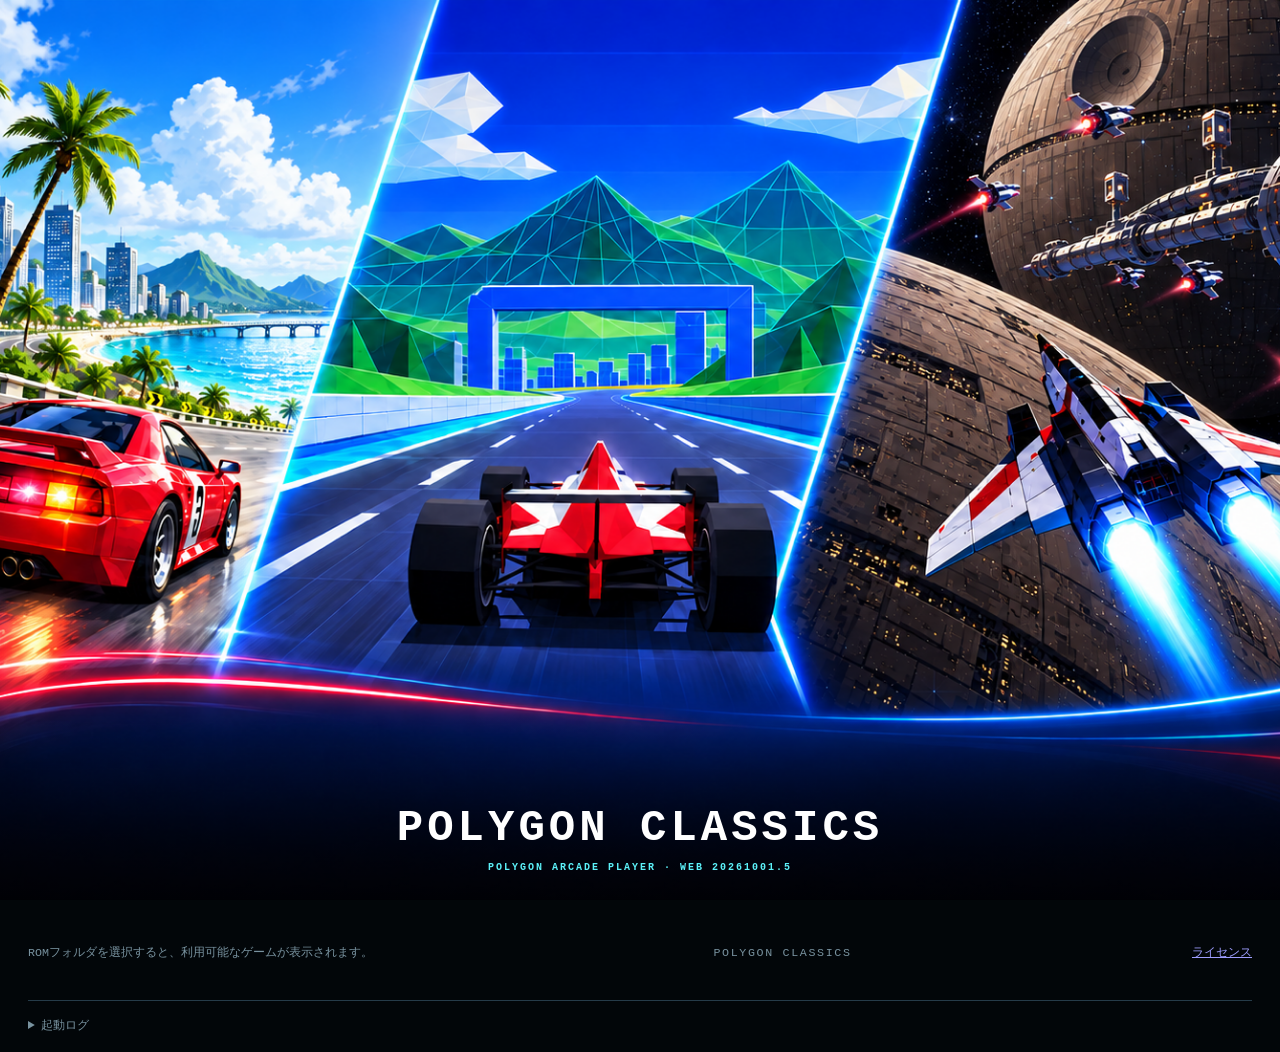
<file: docs/index.html>
<!doctype html>
<html lang="ja">
<head>
<meta charset="utf-8">
<meta name="viewport" content="width=device-width, initial-scale=1, viewport-fit=cover">
<meta name="theme-color" content="#080d16">
<meta name="apple-mobile-web-app-capable" content="yes">
<title>Polygon Classics · Web Preview</title>
<link rel="manifest" href="manifest.webmanifest">
<link rel="apple-touch-icon" href="icon-192.png">
<meta name="apple-mobile-web-app-title" content="Polygon Classics">
<meta name="description" content="手元のROMをブラウザで読み込むアーケードエミュレータ。GPU描画、ワイド表示、タッチ操作に対応。ROMは同梱しません。">
<link rel="stylesheet" href="style.css">
<link rel="icon" type="image/png" href="icon-192.png">
</head>
<body>
<button id="brand-splash" aria-label="タイトルを閉じてゲーム選択へ"><span class="splash-brand">POLYGON CLASSICS<small>POLYGON ARCADE PLAYER · WEB 20261001.5</small></span></button>
<main>
<header><a class="brand" href="#" id="home" aria-label="起動メニューへ"><span class="brand-symbol" aria-hidden="true">⬡</span><h1>POLYGON CLASSICS</h1></a><span class="eyebrow">WEB EDITION · 20261001.5</span></header>
<section id="boot-error" role="alert" tabindex="-1" hidden><strong>ゲームを起動できませんでした</strong><p id="boot-error-message"></p></section>
<section id="menu" class="native-configuration" aria-label="ゲーム選択と起動設定">
 <div class="native-title"><img id="title-logo" alt="" hidden><h2 id="title-name">POLYGON CLASSICS</h2><span class="eyebrow">WEB EDITION · 20261001.5</span><span class="configuration-caption">SYSTEM CONFIGURATION</span></div>
 <div class="native-columns">
  <nav class="native-tabs" aria-label="設定"><p class="eyebrow">SETTINGS</p><button id="display-tab" class="active" aria-current="page">DISPLAY</button><button id="video-menu">VIDEO OPTIONS</button><button id="input-menu">CONTROLS</button><button id="ranking-menu" hidden>HIGH SCORE</button></nav>
  <div class="native-panel"><div class="panel-heading"><span>VIDEO</span><span>01 / 03</span></div>
   <section class="controls" id="setup" aria-label="起動設定">
    <label id="game-choice" hidden>GAME<select id="system" disabled></select></label>
    <label>DISPLAY<select id="setting-display"><option value="Original">4:3</option><option value="FHD" selected>FHD</option><option value="UltraWide">Ultra Wide</option></select></label>
    <label>RESOLUTION<output id="display-resolution">1920 × 1080 / 16:9</output></label>
    <p id="display-warning" class="note" hidden>Ultra Wideでは、ゲームや場面によって画像の乱れ・ちらつき・表示欠けが発生する可能性があります。気になる場合はFHDまたは4:3をご利用ください。</p>
    <label>LAUNCH TARGET<select id="target"><option value="web">ブラウザ版</option><option value="native" disabled>Windows / Macアプリ</option></select></label>
    <div class="rom folder-row"><span>ROM FOLDER</span><div><input id="rom" type="file" webkitdirectory multiple hidden aria-label="ROMフォルダを選択"><button id="choose-folder" type="button">ROMフォルダを選択</button><small id="folder-summary">フォルダ未選択</small><small id="rom-hint"></small></div></div>
    <div class="rom-actions"><button id="local" hidden disabled>保存済みROMで開始</button><button id="start" disabled>このフォルダで開始</button></div>
   </section>
   <p id="selection">ROMフォルダからゲームと補助ROMのZIPを自動で読み込みます。サーバーへ送信しません。</p><p id="status" role="status">起動環境を確認しています…</p>
  </div>
  <aside class="native-side"><p class="eyebrow">GAME INFORMATION</p><strong id="selected-game"></strong><p id="selected-family"></p><div class="side-rule"></div><p>POLYGON CLASSICS</p><p>LOCAL ROM PLAYER</p><p id="renderer-status" role="status">GPU / WebGPU</p></aside>
 </div>
 <div class="native-actions"><button id="title-button">TITLE</button><button id="quit">EXIT</button><button id="restore-defaults">RESTORE DEFAULTS</button><button id="play" class="primary" disabled>▶ &nbsp; START GAME</button></div>
</section>
<details class="web-info"><summary>Web版の利用について</summary><p>ROMフォルダを選ぶと、ゲームを切り替えても同じフォルダを使えます。ページの再読み込み後は再選択してください。ホーム画面やDockへの追加も利用できます。</p><p>GPU描画にはWebGPU対応ブラウザとHTTPSまたはlocalhostが必要です。通信対戦はWeb版では未対応です。傾きセンサにはHTTPSと利用許可が必要です。iPhone Safariは端末振動に非対応です。</p></details>
<section class="screen" id="screen" aria-label="ゲーム画面" hidden>
  <iframe id="game" title="ゲーム画面" src="player.html" allow="autoplay; fullscreen; gamepad" allowfullscreen></iframe>
  <div id="stick-surface" hidden aria-label="タッチスティック"><div id="stick-ring" hidden><i></i></div></div>
  <button id="pause-toggle" hidden aria-label="ポーズメニュー" aria-expanded="false" aria-controls="pause-panel">☰</button>
  <section id="pause-panel" hidden aria-label="ポーズメニュー"><h2>PAUSED</h2><button id="resume" class="primary">▶ 再開</button><div class="pause-actions"><button data-menu-key="Digit5">コイン</button><button data-menu-key="Digit1">スタート</button><button data-menu-key="Enter">OK</button></div><p>コイン・スタート・OKを押すと再開します。</p></section>
  <div id="cover"><span class="eyebrow">SYSTEM / LOADING</span><h2>LOADING...</h2><p>基板をチェックしています…</p></div>
</section>
<div id="game-tools" hidden><button id="stop">ゲームを終了してメニューへ</button><button id="fullscreen">全画面</button><button id="recenter-motion">中央補正</button></div>
<section id="touch-controls" aria-label="タッチ操作" hidden>
  <div class="touch-main" id="shoot-controls"><div class="dpad" aria-label="照準"><button data-key="ArrowUp" aria-label="照準を上へ">▲</button><button data-key="ArrowLeft" aria-label="照準を左へ">◀</button><button data-key="ArrowDown" aria-label="照準を下へ">▼</button><button data-key="ArrowRight" aria-label="照準を右へ">▶</button></div><button data-key="AltLeft" id="secondary-fire" hidden>BOMB</button><button id="primary-fire" class="fire" data-key="ControlLeft">FIRE<small>押し続けて連射</small></button></div>
<div id="race-controls" hidden>
<div class="race-extras"><button data-key="Space" data-race="srallyc">HANDBRAKE</button>
<button data-key="KeyD" data-race="vr">VR1</button><button data-key="KeyF" data-race="vr">VR2</button><button data-key="KeyG" data-race="vr">VR3</button><button data-key="KeyH" data-race="vr">VR4</button>
<button data-key="KeyZ" data-race="vr,system22">SHIFT −</button><button data-key="KeyX" data-race="vr,system22">SHIFT ＋</button>
<button data-key="KeyA" data-race="model2">N</button><button data-key="KeyS" data-race="model2">1</button><button data-key="KeyD" data-race="model2">2</button><button data-key="KeyF" data-race="model2">3</button><button data-key="KeyG" data-race="model2">4</button><button data-key="KeyH" data-race="model2">VIEW</button>
</div><div class="race-main"><div><button data-key="ArrowLeft">◀</button><button data-key="ArrowRight">▶</button></div><div><button data-key="ArrowDown">BRAKE</button><button data-key="ArrowUp">ACCEL</button></div></div>
</div>
</section>
<section id="ended" hidden><h2>終了しました。</h2><p>このタブを閉じられます。</p><button id="return">起動メニューへ戻る</button></section>
<footer><p id="control-summary">5 コイン / 1 スタート / 矢印キー 照準 / Ctrl 発射</p><span id="game-label">POLYGON CLASSICS</span> <a href="licenses.html">ライセンス</a></footer>
<details><summary>起動ログ</summary><pre id="log"></pre></details>
<dialog id="video-dialog"><form method="dialog"><div class="dialog-heading"><h2>描画設定</h2><button aria-label="閉じる">×</button></div><p>ゲーム開始時に反映します。</p><label class="check"><input id="setting-fullscreen" type="checkbox">全画面で開始</label><label class="check"><input id="setting-fps" type="checkbox">速度を表示（ネイティブ版）</label><label>ポリゴン描画<select id="setting-renderer"><option value="GPU">GPU</option><option value="CPU">CPU</option></select></label><label>表示方式<select id="setting-render-style"><option value="Solid">通常表示</option><option value="Wireframe">3Dワイヤーフレーム</option></select></label><label>UIの発光<select id="setting-glow"><option value="Off">なし</option><option value="Weak">弱</option><option value="Medium">中</option><option value="Strong">強</option></select></label><p id="video-note" class="note"></p><button class="primary save">設定を保存</button></form></dialog>
<dialog id="input-dialog"><form method="dialog"><div class="dialog-heading"><h2>操作設定</h2><button aria-label="閉じる">×</button></div><label>照準操作<select id="setting-aim"><option value="Mouse">マウス（対応ゲーム）</option><option value="Keyboard">キーボード</option></select></label><label class="check"><input id="setting-touch" type="checkbox">画面内の操作ボタンを表示</label><div id="motion-options"><label class="check"><input id="setting-tilt" type="checkbox">傾き操作</label><label class="check"><input id="setting-level" type="checkbox">水平維持（GPU）</label><label class="check"><input id="setting-haptics" type="checkbox">振動</label><p id="haptic-support"></p><button type="button" id="enable-motion">傾きセンサを有効にする</button><button type="button" id="test-haptic">振動テスト</button><p id="motion-status" role="status"></p></div><p>タッチスティックは触れた位置が中心です。ドラッグで操作し、離すと中央に戻ります。シューティングは操作中に自動射撃、対応ゲームでは2本目の指で追加射撃。</p><dl><dt>コイン / スタート</dt><dd>5 / 1</dd><dt>照準 / 発射</dt><dd>矢印キー / Ctrl<br>マウス操作時は移動 / 左クリック</dd><dt>細かなキー設定</dt><dd>ゲーム中にTab</dd></dl><p class="note">対応ゲームではマウス移動で照準、左クリックで発射できます。操作方式はゲーム開始時に反映します。レースゲームは左右キーでハンドル、上キーでアクセル、下キーでブレーキ。iPhoneは画面内の操作ボタンを使います。複数のボタンを同時に押せます。</p><button class="primary save">設定を保存</button></form></dialog>
<dialog id="ranking-dialog">
 <div class="dialog-heading"><h2>ハイスコア管理</h2><button id="ranking-close" aria-label="閉じる">×</button></div>
 <p>World · ST2のランキングです。プレイ中は自動保存し、次の起動で復元します。設定・照準の調整値は変更しません。</p>
 <p id="ranking-status" role="status"></p>
 <table id="ranking-table"><thead><tr><th>順位</th><th>名前</th><th>スコア</th></tr></thead><tbody></tbody></table>
 <div class="ranking-actions"><button id="ranking-save">保存</button><button id="ranking-backup">バックアップ</button><button id="ranking-import">ファイルから復元</button><input id="ranking-file" type="file" accept=".json,application/json" hidden></div>
 <label>保存済みバックアップ<select id="ranking-backups"></select></label>
 <div class="ranking-actions"><button id="ranking-restore">選択したバックアップを復元</button><button id="ranking-reset">ランキングをリセット</button></div>
 <p>復元・リセットの前には現在のランキングを自動バックアップします。リセットはゲーム標準のランキングへ戻します。</p>
</dialog>
</main><script type="module" src="app.mjs"></script>
</body></html>
</file>
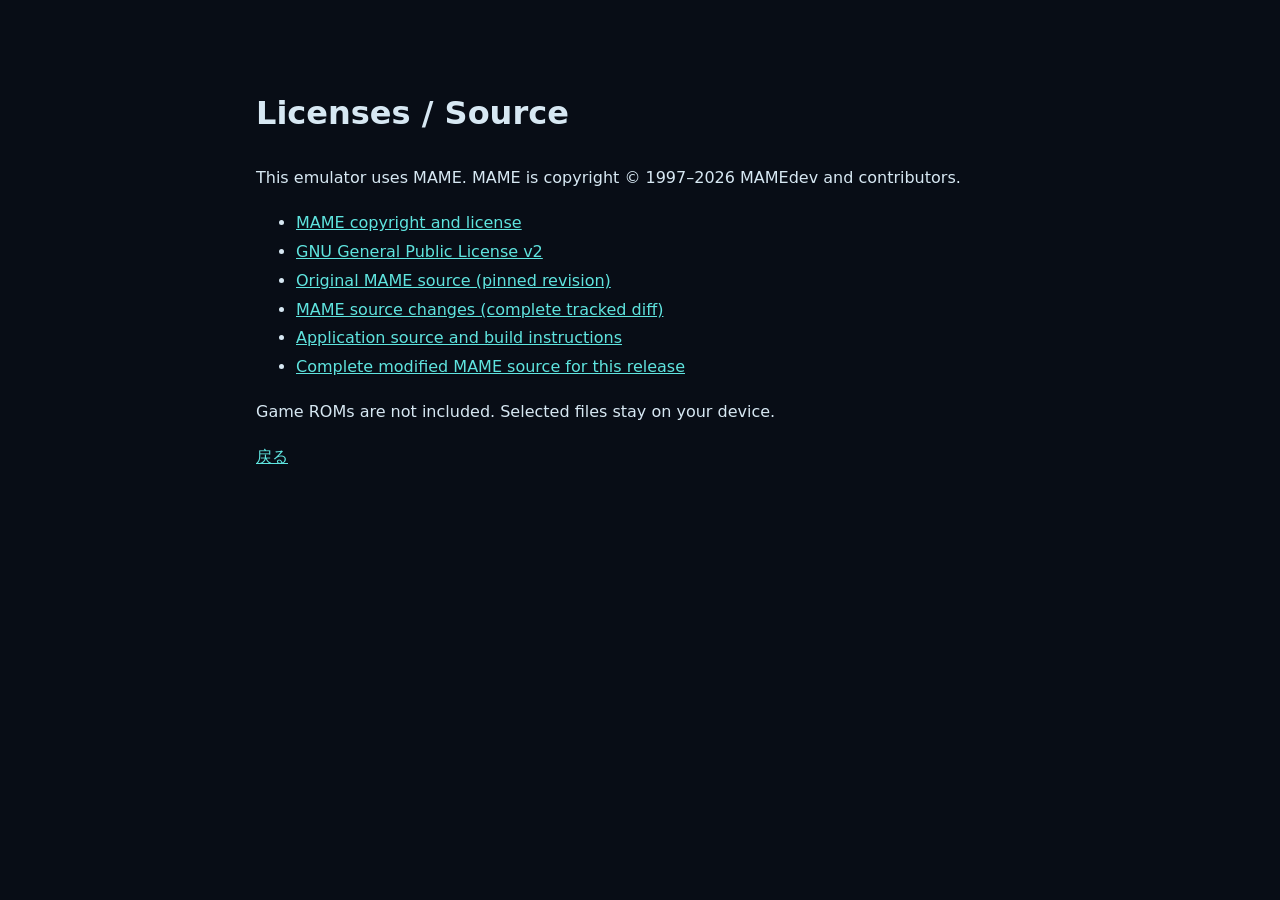
<file: docs/licenses.html>
<!doctype html><html lang="ja"><meta charset="utf-8"><meta name="viewport" content="width=device-width"><title>StarBlade — Licenses</title><style>body{max-width:48rem;margin:3rem auto;padding:1rem;background:#080d16;color:#d7e8f3;font:16px/1.8 system-ui}a{color:#5fe4df}</style><h1>Licenses / Source</h1><p>This emulator uses MAME. MAME is copyright © 1997–2026 MAMEdev and contributors.</p><ul><li><a href="licenses/MAME.txt">MAME copyright and license</a></li><li><a href="licenses/GPL-2.0">GNU General Public License v2</a></li><li><a href="https://github.com/mamedev/mame/tree/9d6e9c51c18dd7849e3265b89d6dfd63e1f7dcfb">Original MAME source (pinned revision)</a></li><li><a href="https://github.com/Hidecade/polygon-classics/blob/main/source/mame-web.patch">MAME source changes (complete tracked diff)</a></li><li><a href="https://github.com/Hidecade/polygon-classics">Application source and build instructions</a></li><li><a href="https://github.com/Hidecade/polygon-classics/releases/download/web-20261001.2/mame-web-source-20261001.2.tar.gz">Complete modified MAME source for this release</a></li></ul><p>Game ROMs are not included. Selected files stay on your device.</p><a href="./">戻る</a></html>
</file>
<file: docs/style.css>
:root{color-scheme:dark;font-family:system-ui,"Yu Gothic",sans-serif;background:#080d16;color:#deecf6;font-size:16px}*{box-sizing:border-box}[hidden]{display:none!important}body{margin:0;background:radial-gradient(ellipse at 20% 15%,#10283866,transparent 60%)}main{max-width:1240px;margin:auto;padding:32px 40px}header{display:flex;align-items:center;justify-content:space-between;margin-bottom:28px}.brand{text-decoration:none;color:inherit}.eyebrow{font-size:.67rem;letter-spacing:.22em;color:#7796ac}h1{font-size:1.85rem;letter-spacing:.12em;margin:7px 0;font-weight:850}h1 span{color:#72e2d1}.resolution{font-size:.72rem;letter-spacing:.08em;color:#849eaf;border:1px solid #28404f;padding:10px}.launch-menu{display:grid;grid-template-columns:1.1fr 1fr;min-height:490px;border:1px solid #2a414e;background:#0b1522}.intro{position:relative;overflow:hidden;padding:40px;background:radial-gradient(1px 1px at 15% 24%,#cff 90%,transparent),radial-gradient(1px 1px at 70% 67%,#8bb 90%,transparent),radial-gradient(1px 1px at 44% 12%,#fff 90%,transparent),radial-gradient(ellipse at 50% 30%,#163748,#0b1522 70%);background-size:147px 161px,199px 231px,257px 139px,100% 100%}.intro h2{font-size:2.3rem;margin:170px 0 12px;letter-spacing:.1em}.intro p{color:#9ab1c3;margin:0}.hud-note{display:block;margin-top:30px;font:10px monospace;letter-spacing:.15em;color:#6e939c}.hud-note b{padding:0 12px;color:#74dfce}.reticle{position:absolute;left:52%;top:28%;width:130px;height:130px;border:1px solid #62caba55;transform:rotate(45deg)}.reticle:before,.reticle:after{content:"";position:absolute;background:#72e2d177}.reticle:before{width:1px;height:190px;left:64px;top:-30px}.reticle:after{height:1px;width:190px;top:64px;left:-30px}.menu-panel{padding:38px;border-left:1px solid #29404e}.menu-item{display:flex;width:100%;justify-content:space-between;align-items:center;text-align:left;padding:18px 20px;margin:12px 0;border:1px solid #324655;background:#101f2e;border-radius:3px;font-size:1.05rem;letter-spacing:.08em}.menu-item small{display:block;font:10px monospace;letter-spacing:.15em;margin-bottom:7px;color:#7d99ab}.menu-item b{font-size:24px;font-weight:400;color:#84aeaf}.primary{background:#73e0ce;color:#092027;border-color:#73e0ce;font-weight:700}.primary small,.primary b{color:#1c5657}.quiet{background:transparent}.menu-item:hover:not(:disabled){border-color:#89eada;transform:translateX(3px)}button,select,input{font:inherit}button,select{min-height:44px;padding:10px 15px;border:1px solid #38515f;border-radius:3px;background:#122333;color:inherit}button{cursor:pointer;touch-action:manipulation}button.primary{background:#73e0ce;color:#092027}button:disabled{opacity:.4;cursor:not-allowed}:focus-visible{outline:2px solid #9de9e3;outline-offset:4px}#status{font-size:.8rem;line-height:1.6;min-height:2.5em;color:#adc4d0}.controls{display:flex;gap:16px;align-items:end;flex-wrap:wrap;margin-top:24px;padding:20px 0;border-bottom:1px solid #253b49}label{display:flex;flex-direction:column;gap:8px;font-size:.82rem;color:#b6cbd6}.rom{flex:1;min-width:220px}input{max-width:100%}small,.note{font-size:.74rem;color:#839faf;line-height:1.7}#selection{font-size:.76rem;color:#839faf;line-height:1.7}footer{display:flex;justify-content:space-between;gap:20px;align-items:center;font-size:.73rem;color:#78929f;margin:24px 0;line-height:1.7}footer span{letter-spacing:.14em;white-space:nowrap}details{border-top:1px solid #253b49;padding-top:16px;font-size:.75rem;color:#78929f}pre{white-space:pre-wrap;overflow-wrap:anywhere;max-height:200px;overflow:auto}.screen{position:relative;overflow:hidden;aspect-ratio:16/9;background:#000;border:1px solid #294057}#game{position:absolute;left:50%;top:50%;border:0;width:1920px;height:1080px;transform:translate(-50%,-50%) scale(var(--game-scale,1));transform-origin:center}#cover{position:absolute;inset:0;display:grid;place-content:center;text-align:center;background:#0b1522;padding:24px}#cover h2{font-size:1.4rem}#cover p{font-size:.8rem;color:#91a8b8}.screen:fullscreen,.screen.expanded{width:100vw;height:100dvh;aspect-ratio:auto!important;border:0}.screen.expanded{position:fixed;inset:0;z-index:8}#game-tools{display:flex;gap:12px;margin:12px 0}body.expanded #game-tools{position:fixed;z-index:10;top:env(safe-area-inset-top,0);left:12px}body.expanded #touch-controls{position:fixed;z-index:10;bottom:env(safe-area-inset-bottom,0);left:0;right:0;padding:12px;background:#08101cc9}dialog{background:#101d2a;color:#deecf6;border:1px solid #47616a;border-radius:8px;width:min(440px,calc(100vw - 28px));padding:26px}dialog::backdrop{background:#000a;backdrop-filter:blur(5px)}.dialog-heading{display:flex;justify-content:space-between;align-items:center}.dialog-heading h2{font-size:1.35rem;margin:0}.dialog-heading button{font-size:22px;background:transparent;border:0}dialog p{font-size:.8rem;color:#9eb7c8;line-height:1.7}dialog label{margin:20px 0}.check{flex-direction:row;align-items:center}.check input{width:20px;height:20px;accent-color:#73e0ce}.save{width:100%;margin-top:12px}dl{font-size:.85rem;line-height:1.8}dt{color:#8facbd;margin-top:12px}dd{margin:0}.touch-top{display:flex;gap:10px;align-items:center}.touch-top span{margin-left:auto;font-size:11px;color:#78929f}.touch-main{display:flex;justify-content:space-between;align-items:center;margin-top:12px;gap:20px}.dpad{display:grid;grid-template-columns:repeat(3,56px);grid-template-rows:repeat(2,50px);gap:5px}.dpad button:first-child{grid-column:2}.dpad button:nth-child(2){grid-row:2;grid-column:1}.dpad button:nth-child(3){grid-row:2;grid-column:2}.dpad button:nth-child(4){grid-row:2;grid-column:3}.fire{width:120px;min-height:102px;background:#25473e;border-color:#70d9be;letter-spacing:.15em}.fire small{display:block;font-size:10px;letter-spacing:0;margin-top:8px}[data-key]{touch-action:none;user-select:none;-webkit-user-select:none;-webkit-touch-callout:none}[data-key].pressed{background:#73e0ce;color:#092027}#ended{text-align:center;padding:100px 20px}body.playing #setup,body.playing #selection{display:none}body.playing footer{margin:12px 0}
@media(max-width:650px),(pointer:coarse) and (max-width:950px){main{padding:20px max(16px,env(safe-area-inset-left)) max(20px,env(safe-area-inset-bottom))}header{margin-bottom:18px}h1{font-size:1.4rem}.resolution{font-size:10px;padding:7px}.resolution span{display:none}.launch-menu{grid-template-columns:1fr;min-height:0}.intro{padding:24px;min-height:160px}.intro h2{font-size:1.6rem;margin:35px 0 8px}.intro p{font-size:.8rem}.hud-note{display:none}.reticle{width:85px;height:85px;left:auto;right:30px;top:35px}.reticle:before{height:120px;left:42px;top:-18px}.reticle:after{width:120px;top:42px;left:-18px}.menu-panel{border-left:0;border-top:1px solid #29404e;padding:18px}.menu-panel>.eyebrow{margin-top:0}.menu-item{min-height:68px;padding:13px 17px}.menu-item small{font-size:9px;margin-bottom:4px}#status{margin-bottom:0}.controls{gap:14px;padding:16px 0}.controls>label{flex:1;min-width:130px}.controls>.rom{flex-basis:100%}.controls>button{flex:1}#start,#local{font-size:.8rem}footer{display:block;font-size:.7rem}footer span{display:none}#game-tools button{font-size:.7rem;padding:8px}.screen{border:0}body.playing main{padding-top:10px}body.playing header{margin-bottom:10px}body.playing header .eyebrow{display:none}}
@media(pointer:coarse) and (orientation:landscape) and (max-height:550px){body.playing header,body.playing footer,body.playing details{display:none}body.playing main{padding:0}.screen{height:100dvh;aspect-ratio:auto!important}#game-tools{position:fixed;z-index:10;top:0;left:12px}#touch-controls{position:fixed;z-index:10;inset:0;pointer-events:none;padding:60px max(12px,env(safe-area-inset-right)) 10px max(12px,env(safe-area-inset-left));display:flex;flex-direction:column;justify-content:space-between}#touch-controls button{pointer-events:auto;background:#142d35bf}#touch-controls .touch-top{justify-content:flex-end}#touch-controls .touch-top span{display:none}.touch-main{margin:0}}

#ranking-dialog{width:min(640px,calc(100vw - 28px));max-height:90vh;overflow:auto}#ranking-table{width:100%;border-collapse:collapse;font-variant-numeric:tabular-nums}#ranking-table th,#ranking-table td{text-align:left;padding:8px 12px;border-bottom:1px solid #29404e}#ranking-table th:last-child,#ranking-table td:last-child{text-align:right}.ranking-actions{display:flex;gap:10px;flex-wrap:wrap;margin-top:16px}#ranking-status{min-height:2em}

.web-info{padding:12px 18px;margin-bottom:20px;border:1px solid #29404e;color:#9eb7c8;font-size:.78rem;line-height:1.7}.web-info p{margin:6px 0}body.playing .web-info{display:none}@media(max-width:650px){header h1{font-size:1.05rem;letter-spacing:.05em}.resolution{white-space:nowrap}}

.race-extras,.race-main,.race-main>div{display:flex;gap:8px;flex-wrap:wrap}.race-main{justify-content:space-between;margin-top:12px}.race-main button{min-width:70px;min-height:64px}.race-extras{justify-content:flex-end}#race-controls{width:100%}#secondary-fire{min-height:65px}

/* NativeMenuView / DesktopPalette shared visual structure. */
:root{background:#020609;color:#5cf2fa;font-family:ui-monospace,SFMono-Regular,Menlo,Consolas,monospace}body{background:radial-gradient(1px 1px at 31px 17px,#76939d 80%,transparent) 0 0/197px 173px,#020609}main{max-width:1920px;padding:20px 28px}header{margin-bottom:12px}.brand{display:flex;align-items:center;gap:12px}.brand-symbol{font-size:38px}header h1{font-size:18px;letter-spacing:2px}header>.eyebrow{letter-spacing:1px}.eyebrow{color:#85abb8}button,select{border-color:#14617a;border-radius:0;background:#091318;color:#5cf2fa;font-weight:600}button:hover:not(:disabled){border-color:#5cf2fa;background:#12333d}.primary,button.primary,.native-tabs .active{background:#5cf2fa;color:#020609;border-color:#5cf2fa}.native-configuration{background:#091318f5;border:1px solid #14617a;border-radius:5px;padding:24px 26px 18px}.native-title{position:relative;height:clamp(140px,22vh,220px);display:flex;flex-direction:column;justify-content:center;align-items:center;gap:10px;margin-bottom:20px;padding-bottom:20px}.native-title img{max-width:min(600px,72%);height:calc(100% - 36px);object-fit:contain}.native-title h2{font-size:clamp(24px,3.5vw,48px);text-align:center;margin:0 0 20px}.configuration-caption{position:absolute;right:0;bottom:0;font-size:12px;color:#85abb8}.native-columns{display:grid;grid-template-columns:160px minmax(0,1fr) 215px;gap:16px;min-height:440px}.native-tabs,.native-panel,.native-side{border:1px solid #14617a;padding:20px;min-width:0}.native-tabs{display:flex;flex-direction:column;gap:14px}.native-tabs .eyebrow{letter-spacing:0;margin:4px 0 6px}.native-tabs button{font-size:12px;padding:10px 5px;min-height:44px}.native-panel{padding:22px}.panel-heading{display:flex;gap:clamp(40px,12vw,220px);font-size:16px;margin-bottom:24px}.controls{display:flex;flex-direction:column;align-items:stretch;gap:12px;padding:0;margin:0;border:0}.controls>label{display:grid;grid-template-columns:minmax(110px,.8fr) minmax(0,1.2fr);align-items:center;gap:20px;min-width:0;color:#85abb8;font-size:12px}.controls select,.controls output{width:100%;text-align:center;min-height:44px;padding:12px;border:1px solid #14617a;background:#071116;color:#5cf2fa;font-size:12px}.controls .rom{flex:initial}.rom input{width:100%;font-size:12px;color:#85abb8}.rom input::file-selector-button{font:inherit;color:#5cf2fa;background:#091318;border:1px solid #14617a;padding:12px;margin-right:10px;cursor:pointer}.rom small{display:block;font-size:10px;overflow-wrap:anywhere;margin-top:8px}.rom-actions{display:flex;gap:10px;justify-content:flex-end;flex-wrap:wrap}.rom-actions button{font-size:11px}.native-side{font-size:11px;line-height:1.9;color:#85abb8}.native-side strong{display:block;color:#5cf2fa;font-size:14px;margin-top:24px}.native-side .eyebrow{letter-spacing:0}.side-rule{border-top:1px solid #14617a;margin:24px 0}.native-actions{display:flex;gap:12px;margin-top:28px}.native-actions button{font-size:12px}.native-actions #play{margin-left:auto;min-width:215px}.native-panel #status{margin-bottom:0;color:#85abb8}.web-info{margin:18px 0;padding:10px 0;border:0;font-size:11px}.web-info summary{cursor:pointer}#brand-splash{position:fixed;inset:0;z-index:100;width:100%;height:100dvh;border:0;padding:0;background:#020609 url('polygon-classics-splash.png') center bottom/cover no-repeat;display:flex;align-items:flex-end;justify-content:center;border-radius:0}.splash-brand{display:block;width:100%;padding:10vh max(24px,env(safe-area-inset-left)) max(24px,env(safe-area-inset-bottom));background:linear-gradient(transparent,#000c);color:white;font-size:clamp(22px,5.2vh,44px);font-weight:900;letter-spacing:4px;text-align:center}.splash-brand small{display:block;color:#5cf2fa;font-size:10px;letter-spacing:2px;margin-top:6px}body.playing .native-configuration{display:none}dialog{background:#091318;border-color:#14617a;color:#5cf2fa;border-radius:3px}dialog h2{font-family:inherit}
@media(max-width:1050px){.native-columns{grid-template-columns:130px minmax(0,1fr)}.native-side{display:none}.native-configuration{padding:18px}.native-tabs{padding:12px}.native-title{height:150px}.native-actions #play{min-width:180px}}
@media(max-width:650px){main{padding:12px max(12px,env(safe-area-inset-left))}header{gap:12px}header h1{font-size:12px;letter-spacing:1px}.brand-symbol{font-size:28px}header>.eyebrow{font-size:8px;max-width:90px;text-align:right}.native-configuration{padding:12px}.native-title{height:125px;margin-bottom:14px;padding-bottom:22px}.native-title img{max-width:95%}.configuration-caption{font-size:9px;left:0;text-align:center}.native-title>.eyebrow{font-size:8px}.native-columns{display:flex;flex-direction:column;gap:10px;min-height:0}.native-tabs{flex-direction:row;border:0;padding:0;gap:6px}.native-tabs .eyebrow{display:none}.native-tabs button{flex:1;font-size:9px;padding:6px}.native-panel{padding:14px}.panel-heading{font-size:12px;margin-bottom:18px;justify-content:space-between}.controls>label{grid-template-columns:1fr;gap:7px;font-size:10px}.controls>.rom{flex-basis:auto}.native-actions{gap:6px;flex-wrap:wrap;margin-top:14px}.native-actions button{font-size:10px;padding:9px}.native-actions #play{width:100%;margin:4px 0 0}#selection{font-size:10px}.native-title h2{font-size:25px}.rom-actions{justify-content:stretch}.rom-actions button{flex:1}footer{font-size:10px}}
@media(pointer:coarse) and (orientation:landscape) and (max-height:550px){body:not(.playing) main{padding:8px 18px}body:not(.playing) header{margin-bottom:6px}.native-title{height:88px;margin-bottom:10px}.native-columns{min-height:0}.native-panel{padding:14px}.panel-heading{margin-bottom:12px}.native-actions{margin-top:12px}.native-configuration{padding:12px}.controls{gap:8px}}
#stick-surface{position:absolute;inset:0;z-index:2;touch-action:none;user-select:none;-webkit-user-select:none;overflow:hidden}#stick-surface.racing-stick{right:52%}#stick-ring{position:absolute;width:124.444px;height:124.444px;border-radius:50%;transform:translate(-50%,-50%);border:1px solid #5cf2fa99;background:#5cf2fa15;pointer-events:none}#stick-ring i{position:absolute;left:calc(50% - 18px);top:calc(50% - 18px);width:36px;height:36px;background:#5cf2fa88;border:1px solid #5cf2fa;border-radius:50%;transform:translate(var(--dx,0px),var(--dy,0px))}#cover{z-index:3}#motion-options button{margin:4px 0;font-size:12px}#motion-status{min-height:2em}#game-tools{flex-wrap:wrap}
@media(pointer:coarse){.dpad{display:none}.touch-main{justify-content:flex-end}.race-main>div:first-child{visibility:hidden}}

/* Folder selection and failures must remain accessible on short displays. */
.folder-row{display:grid;grid-template-columns:minmax(110px,.8fr) minmax(0,1.2fr);gap:20px;align-items:center;color:#85abb8;font-size:12px;min-width:0}
.folder-row>div{min-width:0}#choose-folder{width:100%;text-align:center}#folder-summary{color:#5cf2fa}
#boot-error{border:1px solid #e6a25c;background:#291b13;color:#ffe0b9;padding:14px 18px;margin:0 0 12px;scroll-margin-top:8px;overflow-wrap:anywhere}#boot-error p{margin:8px 0 0;font-size:13px;line-height:1.6}
body:not(.playing){overflow-y:auto;touch-action:pan-y}
@media(max-width:650px){.folder-row{grid-template-columns:1fr;gap:7px;font-size:10px}}
@media(max-height:550px) and (orientation:landscape){
 body:not(.playing) main{padding:8px 14px}.native-title{height:58px;margin-bottom:8px;padding-bottom:16px}.native-title h2{font-size:22px;margin:0}.native-title img{max-width:280px}.native-title>.eyebrow{display:none}.configuration-caption{font-size:9px}
 .native-configuration{padding:10px}.native-columns{grid-template-columns:105px minmax(0,1fr);min-height:0;gap:10px}.native-side{display:none}.native-tabs{padding:8px;gap:8px}.native-panel{padding:10px}.panel-heading{margin-bottom:8px;font-size:12px}.controls{gap:6px}.controls>label,.folder-row{grid-template-columns:100px minmax(0,1fr);gap:10px}.controls select,.controls output{min-height:36px;padding:8px}#display-warning{margin:2px 0}.native-actions{position:sticky;bottom:0;z-index:3;background:#091318;padding:8px 0;margin-top:8px}.native-actions #play{min-width:160px}header h1{font-size:14px}
}

/* Transparent play controls; pause tools stay within the fullscreen surface. */
body.playing #touch-controls,body.expanded #touch-controls,#screen #touch-controls{position:absolute;inset:0;z-index:4;margin:0;padding:60px max(12px,env(safe-area-inset-right)) max(12px,env(safe-area-inset-bottom)) max(12px,env(safe-area-inset-left));background:transparent;pointer-events:none;display:flex;flex-direction:column;justify-content:flex-end}
#screen #touch-controls button{pointer-events:auto}#screen #pause-toggle{position:absolute;top:max(8px,env(safe-area-inset-top));left:max(8px,env(safe-area-inset-left));z-index:6;width:48px;height:48px;padding:0;font-size:30px;line-height:1;background:transparent;border:0;color:#5cf2fa;text-shadow:0 1px 3px #000}
#pause-panel{position:absolute;z-index:5;top:50%;left:50%;transform:translate(-50%,-50%);width:min(460px,calc(100% - 100px));max-height:calc(100% - 24px);overflow:auto;padding:16px;background:#091318f5;border:1px solid #14617a;text-align:center}
#pause-panel h2{margin:0 0 12px}#pause-panel p{font-size:11px;color:#85abb8}.pause-actions{display:flex;justify-content:center;gap:8px;margin-top:12px}
body.expanded #game-tools,#screen #game-tools{position:static;display:flex;justify-content:center;gap:8px;margin:12px 0 0;flex-wrap:wrap}#screen #game-tools button{font-size:11px}
#stick-surface{clip-path:polygon(72px 0,100% 0,100% 100%,0 100%,0 72px,72px 72px)}
</file>
